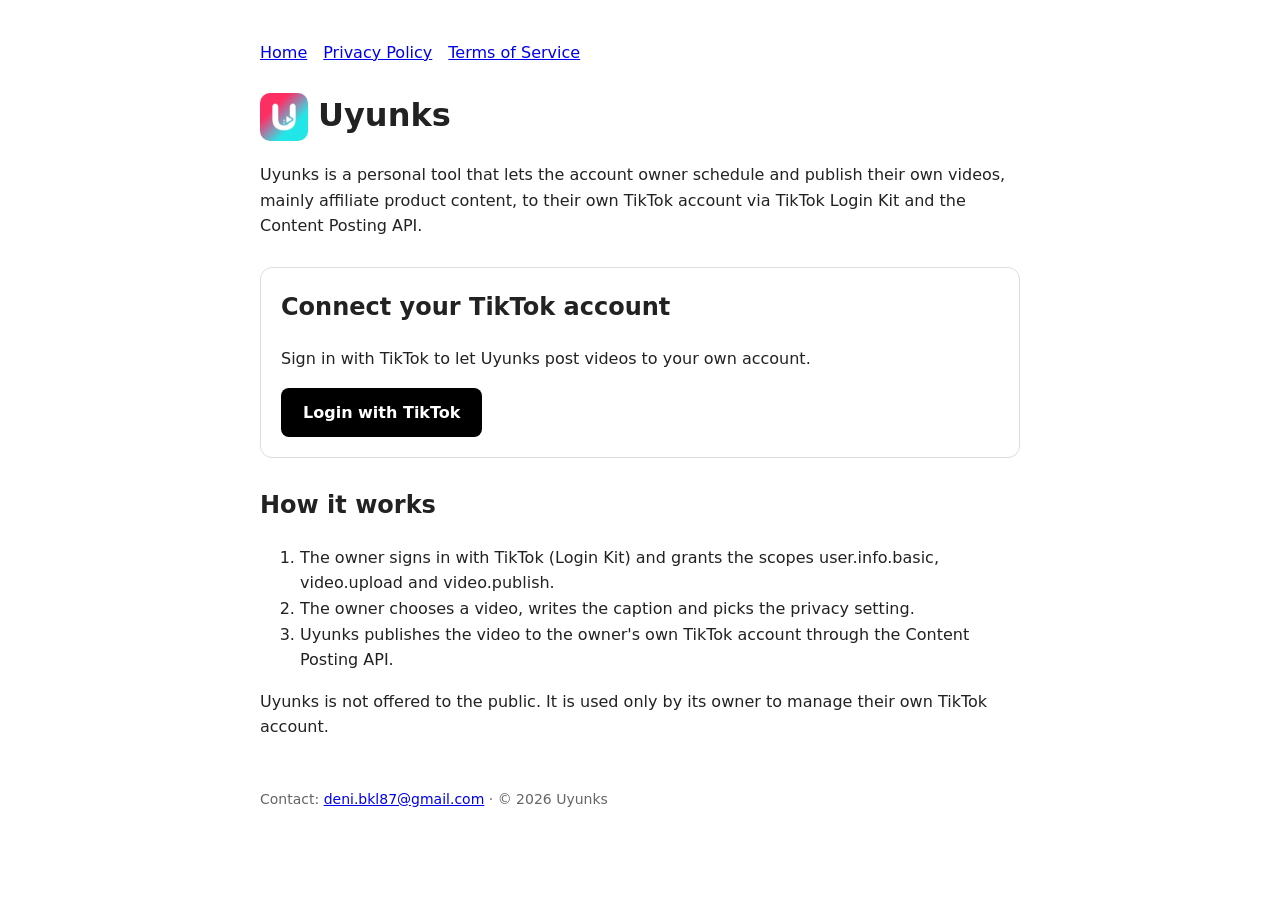
<file: index.html>
<!DOCTYPE html><html lang="en"><head><link rel="icon" href="icon.png"><meta charset="utf-8"><meta name="viewport" content="width=device-width,initial-scale=1"><title>Uyunks</title><link rel="stylesheet" href="style.css"></head><body>
<nav><a href="./">Home</a><a href="privacy.html">Privacy Policy</a><a href="terms.html">Terms of Service</a></nav>
<h1><img src="icon.png" alt="" width="48" height="48" style="vertical-align:middle;border-radius:10px;margin-right:10px">Uyunks</h1>
<p>Uyunks is a personal tool that lets the account owner schedule and publish their own videos, mainly affiliate product content, to their own TikTok account via TikTok Login Kit and the Content Posting API.</p>
<section id="connect" style="margin:28px 0;padding:20px;border:1px solid #ddd;border-radius:12px">
<h2 style="margin-top:0">Connect your TikTok account</h2>
<div id="login"><p>Sign in with TikTok to let Uyunks post videos to your own account.</p>
<a id="tt-login" href="#" style="display:inline-block;background:#000;color:#fff;padding:12px 22px;border-radius:8px;text-decoration:none;font-weight:600">Login with TikTok</a></div>
<div id="done" style="display:none"><p><strong>&#10003; TikTok account connected.</strong> Authorization received. Uyunks will now publish your scheduled videos to your TikTok account.</p>
<p style="font-size:13px;color:#666">Authorization code: <code id="code" style="word-break:break-all"></code></p></div>
<div id="err" style="display:none;color:#b00"></div>
</section>
<script>
(function(){
 var K="sbawe2jipfn5lpa5io", R="https://deni-adr.github.io/";
 var st=Math.random().toString(36).slice(2);
 var u="https://www.tiktok.com/v2/auth/authorize/?client_key="+K+"&scope="+encodeURIComponent("user.info.basic,video.upload,video.publish")+"&response_type=code&redirect_uri="+encodeURIComponent(R)+"&state="+st+"&disable_auto_auth=1";
 document.getElementById("tt-login").href=u;
 var q=new URLSearchParams(location.search);
 if(q.get("code")){document.getElementById("login").style.display="none";document.getElementById("done").style.display="block";document.getElementById("code").textContent=q.get("code");}
 else if(q.get("error")){var e=document.getElementById("err");e.style.display="block";e.textContent="Login failed: "+q.get("error")+" "+(q.get("error_description")||"");}
})();
</script>
<h2>How it works</h2>
<ol><li>The owner signs in with TikTok (Login Kit) and grants the scopes user.info.basic, video.upload and video.publish.</li><li>The owner chooses a video, writes the caption and picks the privacy setting.</li><li>Uyunks publishes the video to the owner's own TikTok account through the Content Posting API.</li></ol>
<p>Uyunks is not offered to the public. It is used only by its owner to manage their own TikTok account.</p>
<footer>Contact: <a href="mailto:deni.bkl87@gmail.com">deni.bkl87@gmail.com</a> &middot; &copy; 2026 Uyunks</footer>
</body></html>
</file>
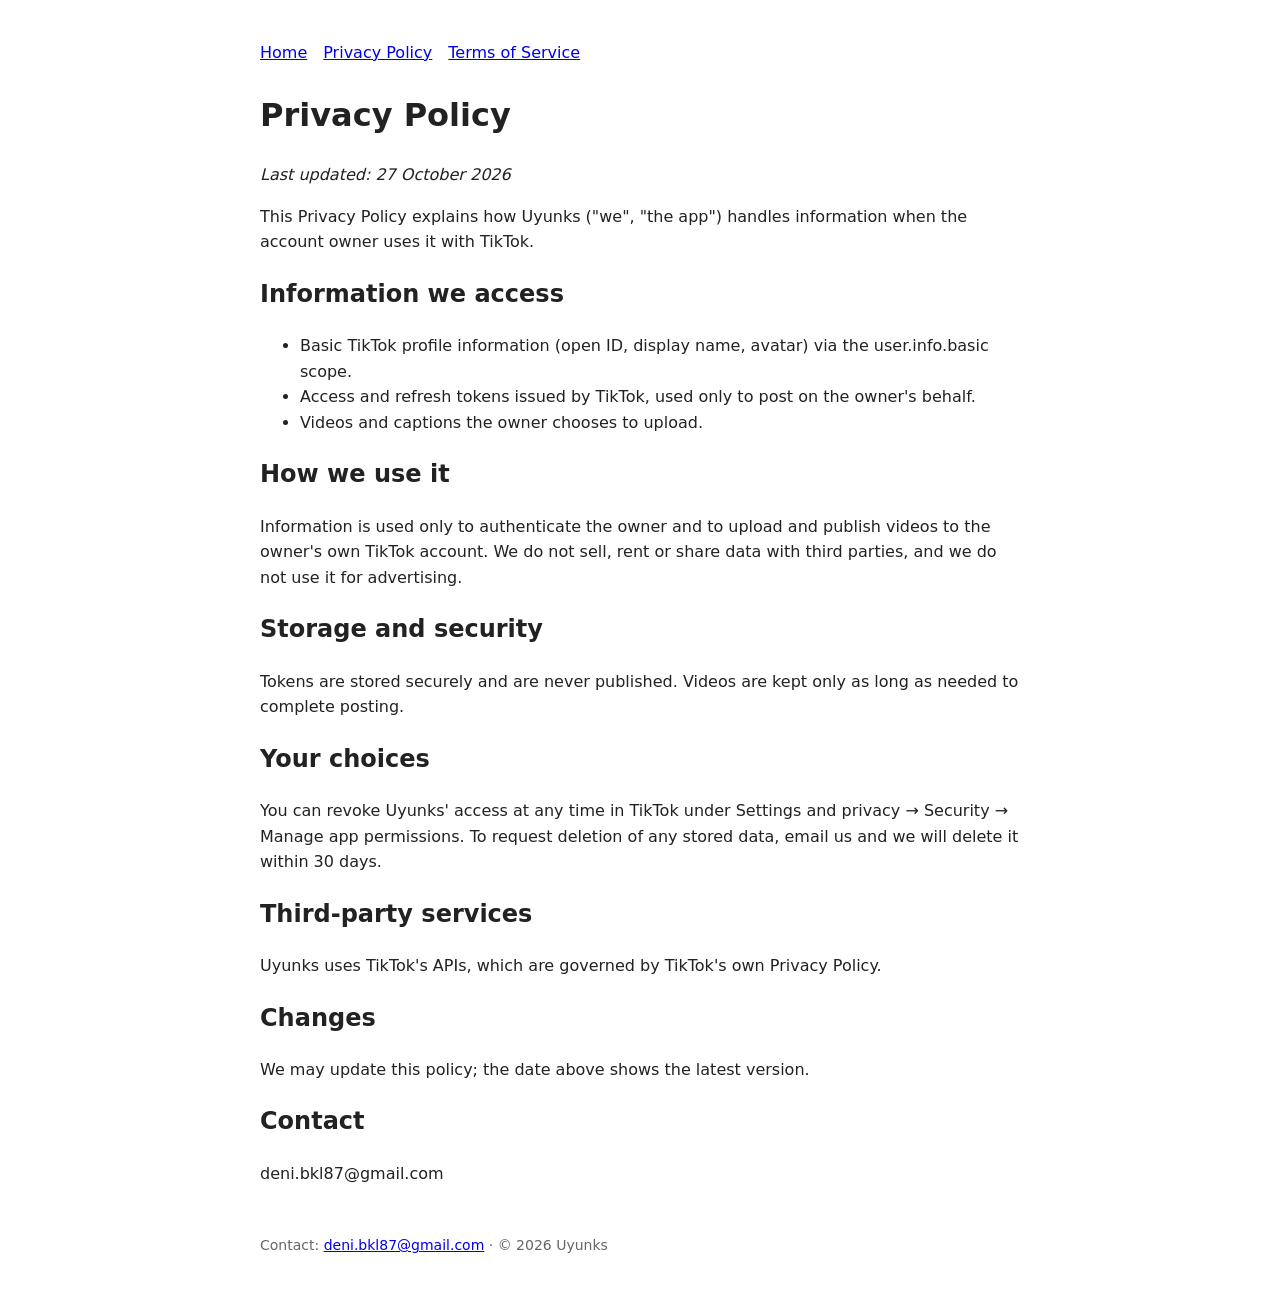
<file: privacy.html>
<!DOCTYPE html><html lang="en"><head><meta charset="utf-8"><meta name="viewport" content="width=device-width,initial-scale=1"><title>Privacy Policy - Uyunks</title><link rel="stylesheet" href="style.css"></head><body>
<nav><a href="./">Home</a><a href="privacy.html">Privacy Policy</a><a href="terms.html">Terms of Service</a></nav>
<h1>Privacy Policy</h1><p><em>Last updated: 27 October 2026</em></p>
<p>This Privacy Policy explains how Uyunks ("we", "the app") handles information when the account owner uses it with TikTok.</p>
<h2>Information we access</h2><ul><li>Basic TikTok profile information (open ID, display name, avatar) via the user.info.basic scope.</li><li>Access and refresh tokens issued by TikTok, used only to post on the owner's behalf.</li><li>Videos and captions the owner chooses to upload.</li></ul>
<h2>How we use it</h2><p>Information is used only to authenticate the owner and to upload and publish videos to the owner's own TikTok account. We do not sell, rent or share data with third parties, and we do not use it for advertising.</p>
<h2>Storage and security</h2><p>Tokens are stored securely and are never published. Videos are kept only as long as needed to complete posting.</p>
<h2>Your choices</h2><p>You can revoke Uyunks' access at any time in TikTok under Settings and privacy &rarr; Security &rarr; Manage app permissions. To request deletion of any stored data, email us and we will delete it within 30 days.</p>
<h2>Third-party services</h2><p>Uyunks uses TikTok's APIs, which are governed by TikTok's own Privacy Policy.</p>
<h2>Changes</h2><p>We may update this policy; the date above shows the latest version.</p>
<h2>Contact</h2><p>deni.bkl87@gmail.com</p>
<footer>Contact: <a href="mailto:deni.bkl87@gmail.com">deni.bkl87@gmail.com</a> &middot; &copy; 2026 Uyunks</footer>
</body></html>
</file>
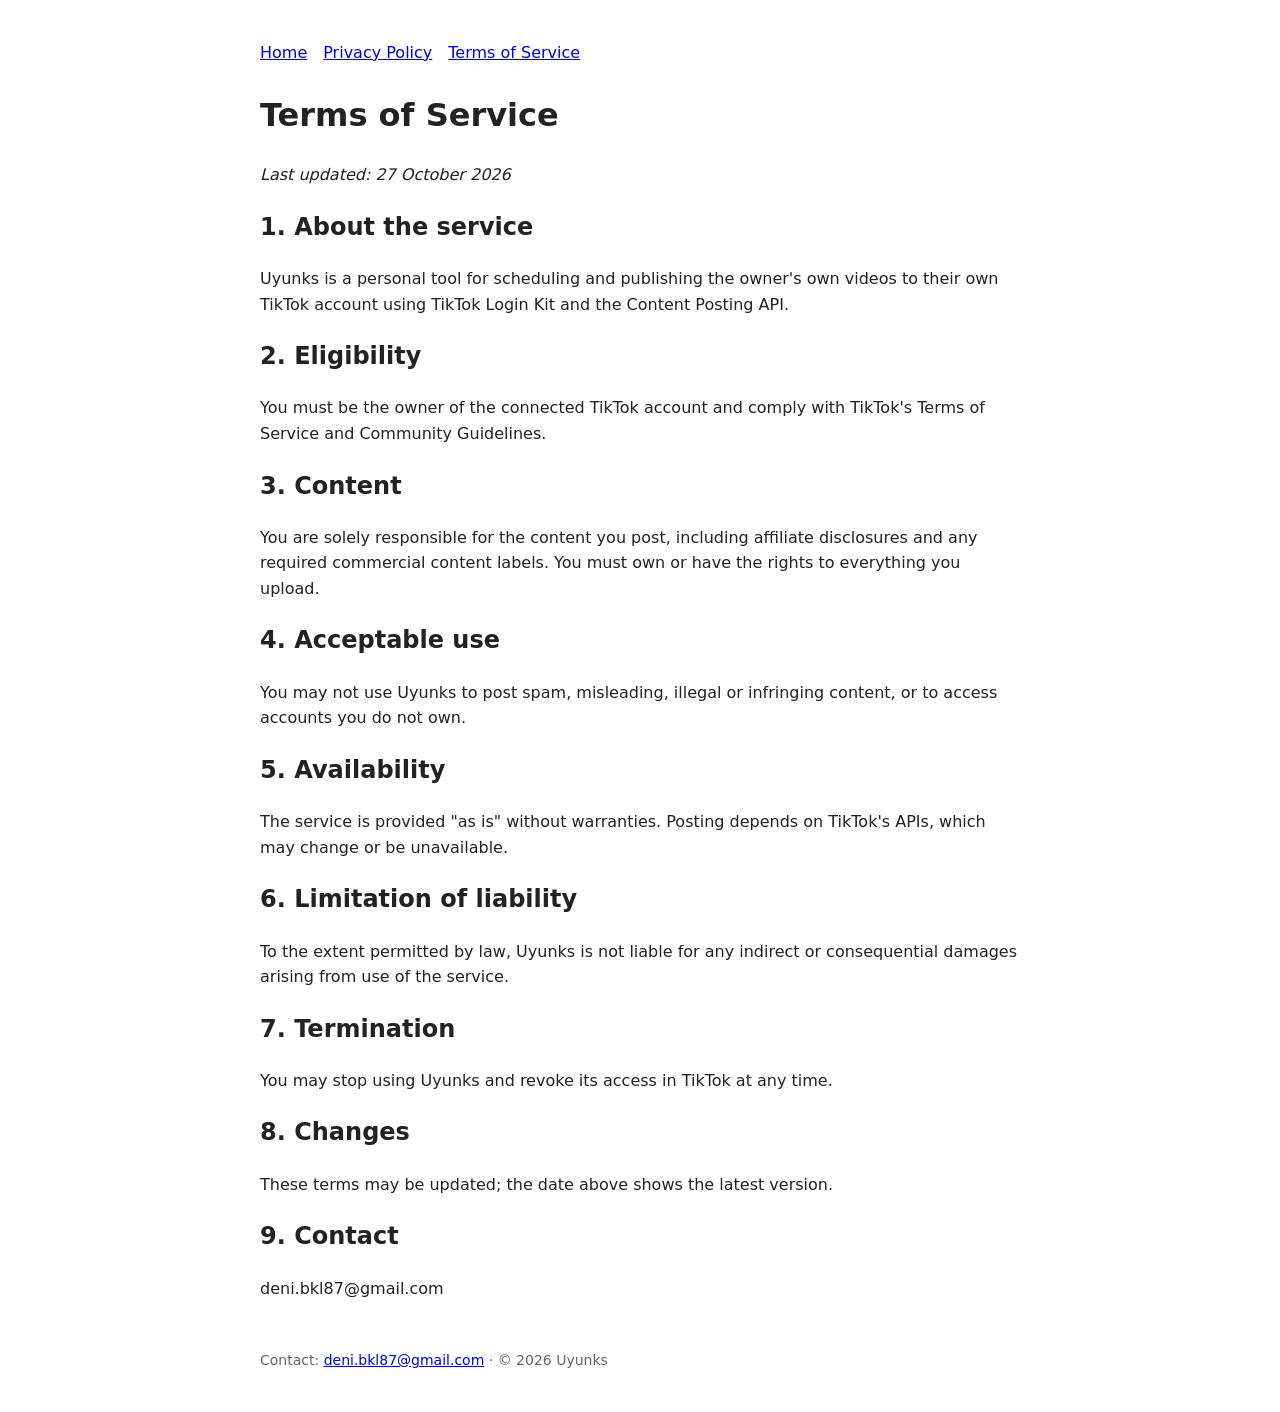
<file: terms.html>
<!DOCTYPE html><html lang="en"><head><meta charset="utf-8"><meta name="viewport" content="width=device-width,initial-scale=1"><title>Terms of Service - Uyunks</title><link rel="stylesheet" href="style.css"></head><body>
<nav><a href="./">Home</a><a href="privacy.html">Privacy Policy</a><a href="terms.html">Terms of Service</a></nav>
<h1>Terms of Service</h1><p><em>Last updated: 27 October 2026</em></p>
<h2>1. About the service</h2><p>Uyunks is a personal tool for scheduling and publishing the owner's own videos to their own TikTok account using TikTok Login Kit and the Content Posting API.</p>
<h2>2. Eligibility</h2><p>You must be the owner of the connected TikTok account and comply with TikTok's Terms of Service and Community Guidelines.</p>
<h2>3. Content</h2><p>You are solely responsible for the content you post, including affiliate disclosures and any required commercial content labels. You must own or have the rights to everything you upload.</p>
<h2>4. Acceptable use</h2><p>You may not use Uyunks to post spam, misleading, illegal or infringing content, or to access accounts you do not own.</p>
<h2>5. Availability</h2><p>The service is provided "as is" without warranties. Posting depends on TikTok's APIs, which may change or be unavailable.</p>
<h2>6. Limitation of liability</h2><p>To the extent permitted by law, Uyunks is not liable for any indirect or consequential damages arising from use of the service.</p>
<h2>7. Termination</h2><p>You may stop using Uyunks and revoke its access in TikTok at any time.</p>
<h2>8. Changes</h2><p>These terms may be updated; the date above shows the latest version.</p>
<h2>9. Contact</h2><p>deni.bkl87@gmail.com</p>
<footer>Contact: <a href="mailto:deni.bkl87@gmail.com">deni.bkl87@gmail.com</a> &middot; &copy; 2026 Uyunks</footer>
</body></html>
</file>
<file: style.css>
body{font-family:system-ui,Arial,sans-serif;max-width:760px;margin:40px auto;padding:0 20px;line-height:1.6;color:#222}
nav a{margin-right:16px}h1{margin-top:24px}footer{margin-top:48px;font-size:14px;color:#666}
</file>
